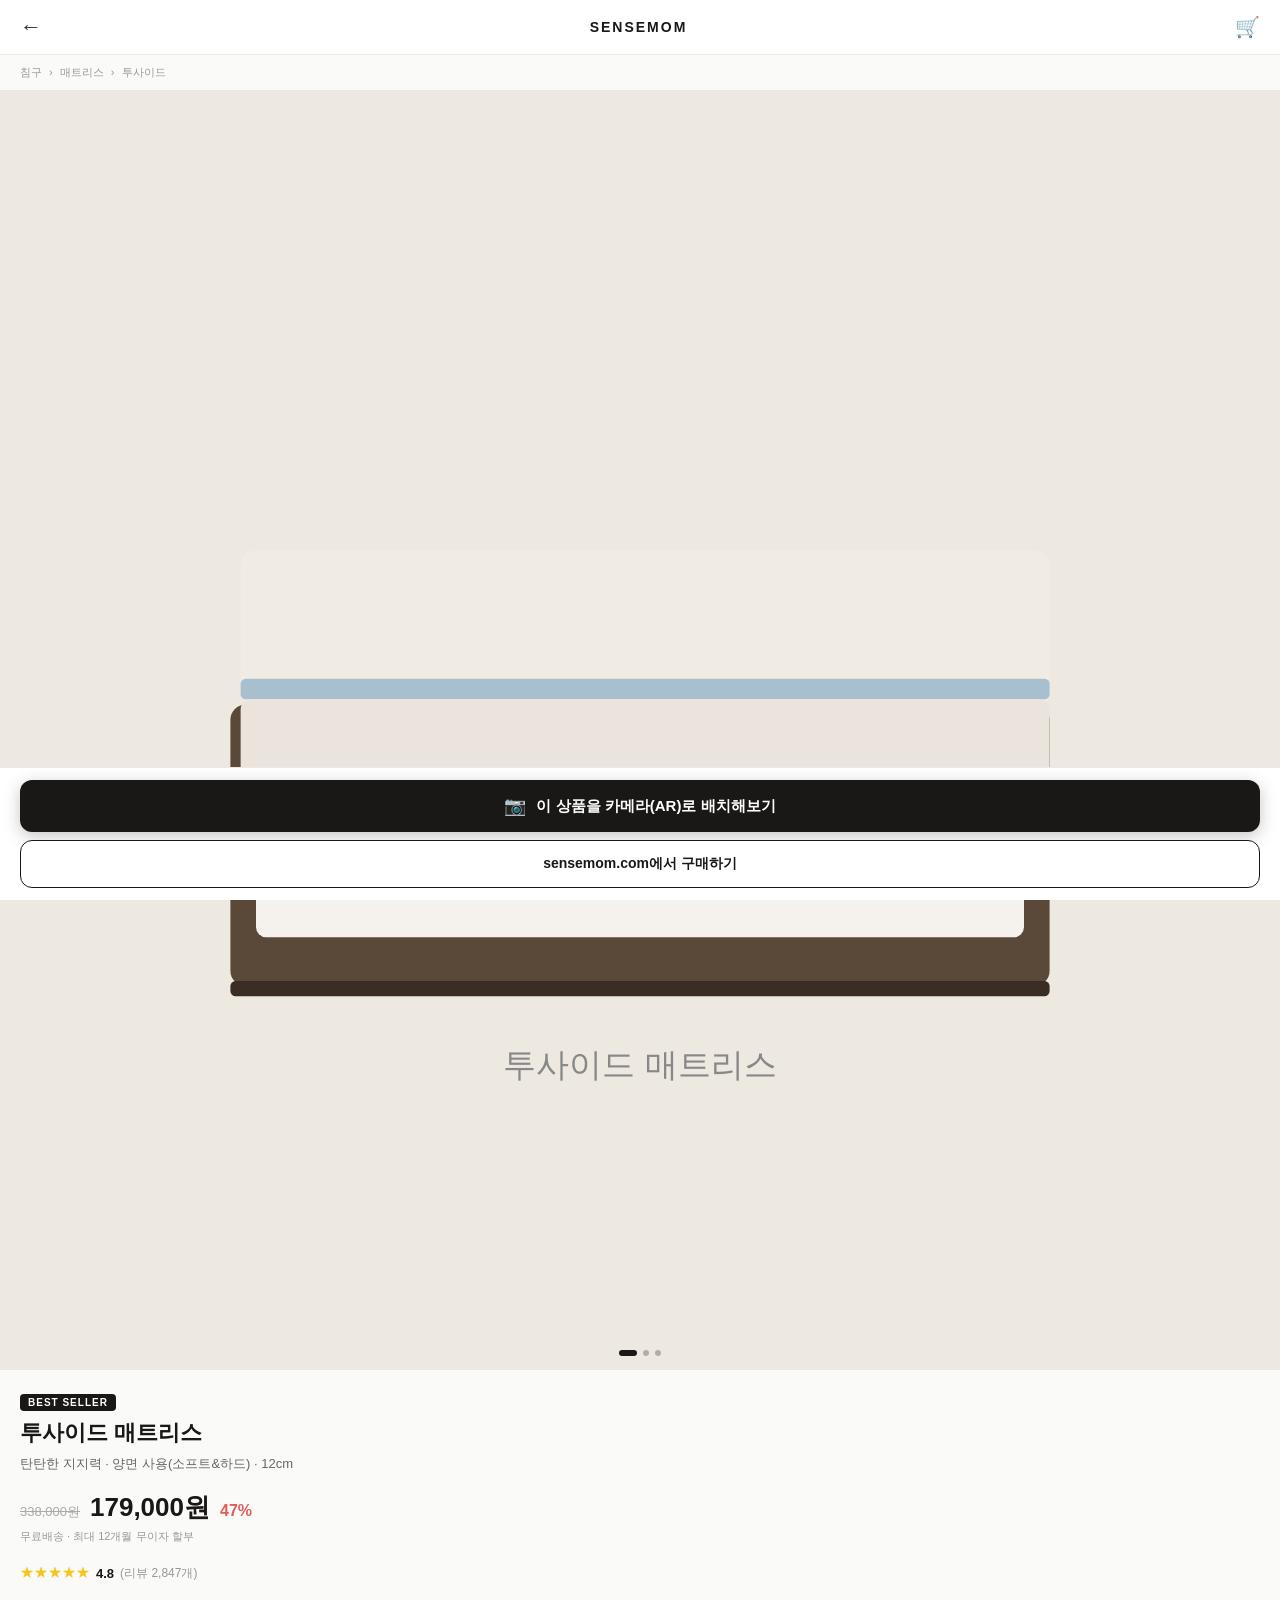
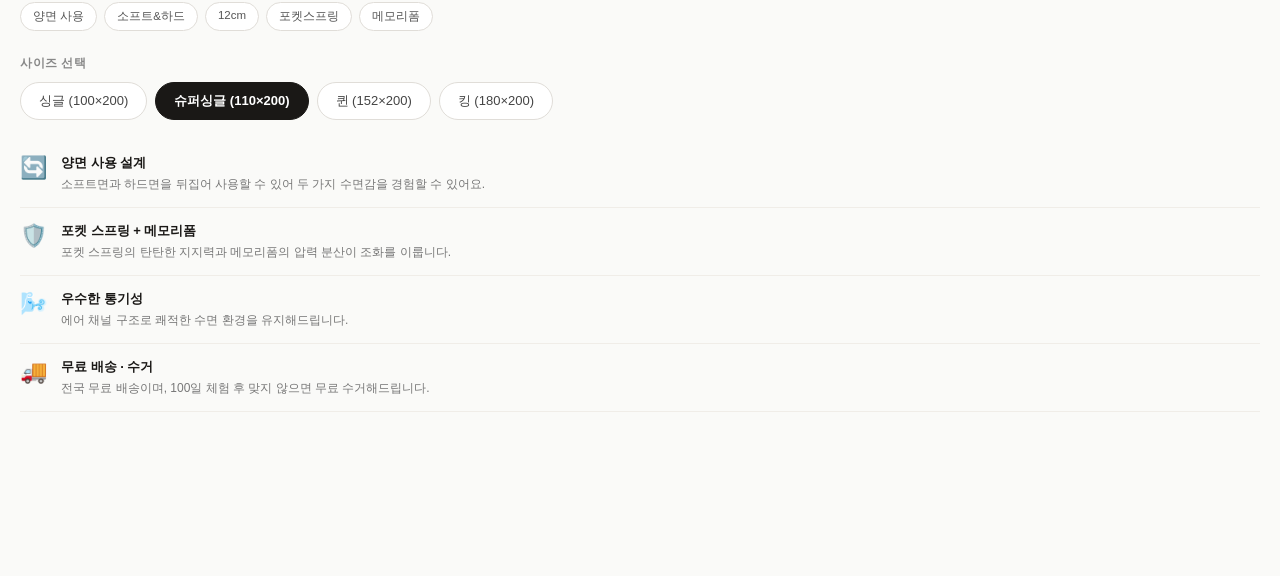
<file: product.html>
<!DOCTYPE html>
<html lang="ko">
<head>
    <meta charset="UTF-8">
    <meta name="viewport" content="width=device-width, initial-scale=1.0">
    <title>투사이드 매트리스 — SENSEMOM</title>
    <style>
    * { box-sizing: border-box; margin: 0; padding: 0; }
    html, body { background: #FAFAF8; font-family: 'Apple SD Gothic Neo','Malgun Gothic','Noto Sans KR',sans-serif; color: #1A1816; }

    /* 헤더 */
    .header {
        position: sticky; top: 0; z-index: 100;
        background: rgba(255,255,255,0.95); backdrop-filter: blur(10px);
        border-bottom: 1px solid #ECEAE5;
        display: flex; align-items: center; justify-content: space-between;
        padding: 14px 20px;
    }
    .header-back { font-size: 22px; color: #333; text-decoration: none; }
    .header-brand { font-size: 14px; font-weight: 800; letter-spacing: 2px; color: #1A1816; }
    .header-cart { font-size: 20px; color: #333; text-decoration: none; }

    /* 브레드크럼 */
    .breadcrumb { padding: 10px 20px; font-size: 11px; color: #999; }
    .breadcrumb span { margin: 0 4px; }

    /* 이미지 슬라이더 */
    .img-slider { position: relative; background: #F2F0EC; overflow: hidden; }
    .img-slides { display: flex; transition: transform .35s ease; }
    .img-slide {
        min-width: 100%; aspect-ratio: 1/1;
        display: flex; align-items: center; justify-content: center;
        font-size: 14px; color: #888; background: #F2F0EC; overflow: hidden;
    }
    .img-slide img { width: 100%; height: 100%; object-fit: cover; }
    .img-dot-row {
        position: absolute; bottom: 14px; left: 50%; transform: translateX(-50%);
        display: flex; gap: 6px;
    }
    .img-dot {
        width: 6px; height: 6px; border-radius: 50%;
        background: rgba(0,0,0,0.25); transition: all .2s;
    }
    .img-dot.on { background: #1A1816; width: 18px; border-radius: 3px; }

    /* 제품 정보 */
    .prod-info { padding: 22px 20px 0; }
    .prod-badge { display: inline-block; background: #1A1816; color: #fff; font-size: 10px; font-weight: 700; padding: 3px 8px; border-radius: 4px; letter-spacing: 1px; margin-bottom: 8px; }
    .prod-name { font-size: 22px; font-weight: 800; line-height: 1.3; margin-bottom: 6px; }
    .prod-sub  { font-size: 13px; color: #666; margin-bottom: 16px; line-height: 1.6; }

    .price-row { display: flex; align-items: baseline; gap: 10px; margin-bottom: 4px; }
    .price-orig { font-size: 13px; color: #aaa; text-decoration: line-through; }
    .price-sale { font-size: 26px; font-weight: 800; color: #1A1816; }
    .price-rate { font-size: 16px; font-weight: 700; color: #E05C5C; }
    .price-note { font-size: 11px; color: #999; margin-bottom: 20px; }

    /* 별점 */
    .rating { display: flex; align-items: center; gap: 6px; margin-bottom: 20px; }
    .stars { color: #F5C518; font-size: 14px; }
    .rating-num { font-size: 13px; font-weight: 600; }
    .rating-count { font-size: 12px; color: #999; }

    /* 태그 */
    .tags { display: flex; flex-wrap: wrap; gap: 7px; margin-bottom: 24px; }
    .tag {
        padding: 6px 12px; border: 1px solid #E0DDD8; border-radius: 20px;
        font-size: 11.5px; color: #555; background: #fff;
    }

    /* 옵션 */
    .option-section { padding: 0 20px; margin-bottom: 20px; }
    .option-title { font-size: 12px; font-weight: 600; color: #888; margin-bottom: 10px; letter-spacing: 0.5px; }
    .option-chips { display: flex; gap: 8px; flex-wrap: wrap; }
    .opt-chip {
        height: 38px; padding: 0 18px; border-radius: 20px;
        border: 1.5px solid #E0DDD8; background: #fff;
        font-size: 13px; color: #444; cursor: pointer; transition: all .2s;
        font-family: inherit;
    }
    .opt-chip:hover { border-color: #1A1816; color: #1A1816; }
    .opt-chip.on { border-color: #1A1816; background: #1A1816; color: #fff; font-weight: 700; }

    /* 특징 */
    .features { padding: 0 20px 24px; }
    .feature-item {
        display: flex; align-items: flex-start; gap: 14px;
        padding: 14px 0; border-bottom: 1px solid #F0EDE8;
    }
    .feature-icon { font-size: 22px; flex-shrink: 0; margin-top: 1px; }
    .feature-text h4 { font-size: 13px; font-weight: 700; margin-bottom: 3px; }
    .feature-text p  { font-size: 12px; color: #777; line-height: 1.5; }

    /* 하단 고정 버튼 */
    .bottom-bar {
        position: fixed; bottom: 0; left: 0; right: 0; z-index: 100;
        background: #fff; border-top: 1px solid #ECEAE5;
        padding: 12px 20px calc(12px + env(safe-area-inset-bottom));
        display: flex; flex-direction: column; gap: 8px;
    }

    /* AR 배치 버튼 (핵심!) */
    .ar-launch-btn {
        width: 100%; height: 52px;
        background: #1A1816; color: #fff;
        border: none; border-radius: 12px;
        font-size: 15px; font-weight: 700; font-family: inherit;
        cursor: pointer; display: flex; align-items: center; justify-content: center;
        gap: 10px; transition: all .2s; text-decoration: none;
        box-shadow: 0 4px 16px rgba(26,24,22,0.25);
    }
    .ar-launch-btn:hover { background: #333; }
    .ar-launch-btn:active { transform: scale(0.98); }
    .ar-icon { font-size: 18px; }

    .buy-now-btn {
        width: 100%; height: 48px;
        background: #fff; color: #1A1816;
        border: 1.5px solid #1A1816; border-radius: 12px;
        font-size: 14px; font-weight: 600; font-family: inherit;
        cursor: pointer; transition: all .2s; text-decoration: none;
        display: flex; align-items: center; justify-content: center;
    }
    .buy-now-btn:hover { background: #F5F3F0; }

    /* 스크롤 여백 */
    .scroll-pad { height: 140px; }
    </style>
</head>
<body>

    <div class="header">
        <a class="header-back" href="index.html">←</a>
        <span class="header-brand">SENSEMOM</span>
        <a class="header-cart" href="https://sensemom.com" target="_blank">🛒</a>
    </div>

    <div class="breadcrumb">침구 <span>›</span> 매트리스 <span>›</span> 투사이드</div>

    <!-- 이미지 슬라이더 -->
    <div class="img-slider" id="slider">
        <div class="img-slides" id="slides">
            <div class="img-slide" style="background:#EDE8E0;">
                <svg width="80%" height="80%" viewBox="0 0 400 300" fill="none">
                    <!-- 침대 일러스트 SVG -->
                    <rect x="40" y="140" width="320" height="110" rx="6" fill="#5A4838"/>
                    <rect x="44" y="80" width="316" height="60" rx="5" fill="#F0EBE3"/>
                    <rect x="44" y="130" width="316" height="8" rx="2" fill="#A8BFD0"/>
                    <rect x="44" y="138" width="316" height="60" rx="4" fill="#EAE4DC"/>
                    <rect x="50" y="176" width="300" height="55" rx="4" fill="#F5F2EE"/>
                    <rect x="50" y="170" width="130" height="40" rx="4" fill="#F8F5F0"/>
                    <rect x="200" y="170" width="150" height="40" rx="4" fill="#F5F2EE"/>
                    <rect x="40" y="248" width="320" height="6" rx="2" fill="#3A2E24"/>
                    <text x="200" y="285" text-anchor="middle" fill="#888" font-size="13" font-family="sans-serif">투사이드 매트리스</text>
                </svg>
            </div>
            <div class="img-slide" style="background:#F5F2EE; flex-direction:column; gap:12px;">
                <div style="font-size:14px;color:#666;padding:20px;text-align:center;line-height:1.8">
                    <strong style="font-size:18px;color:#1A1816;display:block;margin-bottom:8px">양면 사용 가능</strong>
                    소프트면 · 하드면<br>취향에 맞게 뒤집어 사용
                </div>
                <div style="display:flex;gap:8px;padding:0 20px">
                    <div style="flex:1;padding:14px;background:#fff;border-radius:10px;text-align:center;font-size:12px">
                        <div style="font-size:22px;margin-bottom:4px">☁️</div>소프트면<br><small style="color:#888">부드러운 수면</small>
                    </div>
                    <div style="flex:1;padding:14px;background:#fff;border-radius:10px;text-align:center;font-size:12px">
                        <div style="font-size:22px;margin-bottom:4px">💪</div>하드면<br><small style="color:#888">탄탄한 지지력</small>
                    </div>
                </div>
            </div>
            <div class="img-slide" style="background:#EAE4DC; flex-direction:column; justify-content:center; gap:6px; padding:30px;">
                <div style="font-size:13px;color:#888;letter-spacing:1px">THICKNESS</div>
                <div style="font-size:48px;font-weight:800;color:#1A1816">12<small style="font-size:20px">cm</small></div>
                <div style="font-size:13px;color:#555;line-height:1.7">포켓 스프링 + 메모리폼<br>이중 구조로 최적의 지지력</div>
            </div>
        </div>
        <div class="img-dot-row" id="dotRow">
            <div class="img-dot on"></div>
            <div class="img-dot"></div>
            <div class="img-dot"></div>
        </div>
    </div>

    <!-- 제품 정보 -->
    <div class="prod-info">
        <div class="prod-badge">BEST SELLER</div>
        <div class="prod-name">투사이드 매트리스</div>
        <div class="prod-sub">탄탄한 지지력 · 양면 사용(소프트&amp;하드) · 12cm</div>
        <div class="price-row">
            <span class="price-orig">338,000원</span>
            <span class="price-sale">179,000원</span>
            <span class="price-rate">47%</span>
        </div>
        <div class="price-note">무료배송 · 최대 12개월 무이자 할부</div>
        <div class="rating">
            <span class="stars">★★★★★</span>
            <span class="rating-num">4.8</span>
            <span class="rating-count">(리뷰 2,847개)</span>
        </div>
        <div class="tags">
            <span class="tag">양면 사용</span>
            <span class="tag">소프트&amp;하드</span>
            <span class="tag">12cm</span>
            <span class="tag">포켓스프링</span>
            <span class="tag">메모리폼</span>
        </div>
    </div>

    <!-- 사이즈 옵션 -->
    <div class="option-section">
        <div class="option-title">사이즈 선택</div>
        <div class="option-chips" id="sizeOpts">
            <button class="opt-chip" data-size="ss" onclick="selectSize(this)">싱글 (100×200)</button>
            <button class="opt-chip on" data-size="ss" onclick="selectSize(this)">슈퍼싱글 (110×200)</button>
            <button class="opt-chip" data-size="q" onclick="selectSize(this)">퀸 (152×200)</button>
            <button class="opt-chip" data-size="k" onclick="selectSize(this)">킹 (180×200)</button>
        </div>
    </div>

    <!-- 특징 -->
    <div class="features">
        <div class="feature-item">
            <div class="feature-icon">🔄</div>
            <div class="feature-text">
                <h4>양면 사용 설계</h4>
                <p>소프트면과 하드면을 뒤집어 사용할 수 있어 두 가지 수면감을 경험할 수 있어요.</p>
            </div>
        </div>
        <div class="feature-item">
            <div class="feature-icon">🛡️</div>
            <div class="feature-text">
                <h4>포켓 스프링 + 메모리폼</h4>
                <p>포켓 스프링의 탄탄한 지지력과 메모리폼의 압력 분산이 조화를 이룹니다.</p>
            </div>
        </div>
        <div class="feature-item">
            <div class="feature-icon">🌬️</div>
            <div class="feature-text">
                <h4>우수한 통기성</h4>
                <p>에어 채널 구조로 쾌적한 수면 환경을 유지해드립니다.</p>
            </div>
        </div>
        <div class="feature-item">
            <div class="feature-icon">🚚</div>
            <div class="feature-text">
                <h4>무료 배송 · 수거</h4>
                <p>전국 무료 배송이며, 100일 체험 후 맞지 않으면 무료 수거해드립니다.</p>
            </div>
        </div>
    </div>

    <div class="scroll-pad"></div>

    <!-- 하단 고정 버튼 -->
    <div class="bottom-bar">
        <!-- AR 배치 버튼 -->
        <a id="arBtn" href="ar.html?prod=twoside&size=ss" class="ar-launch-btn">
            <span class="ar-icon">📷</span>
            이 상품을 카메라(AR)로 배치해보기
        </a>
        <a href="https://sensemom.com" target="_blank" class="buy-now-btn">
            sensemom.com에서 구매하기
        </a>
    </div>

    <script>
    /* 슬라이더 */
    var slideIdx = 0;
    var slides   = document.getElementById('slides');
    var dots     = document.querySelectorAll('.img-dot');
    var startX   = 0;

    document.getElementById('slider').addEventListener('touchstart', function(e) {
        startX = e.touches[0].clientX;
    }, { passive: true });
    document.getElementById('slider').addEventListener('touchend', function(e) {
        var dx = e.changedTouches[0].clientX - startX;
        if (Math.abs(dx) > 40) { slideIdx += dx < 0 ? 1 : -1; goSlide(); }
    }, { passive: true });

    function goSlide() {
        slideIdx = Math.max(0, Math.min(dots.length - 1, slideIdx));
        slides.style.transform = 'translateX(-' + slideIdx * 100 + '%)';
        dots.forEach(function(d, i) { d.classList.toggle('on', i === slideIdx); });
    }

    /* 사이즈 선택 */
    var selSize = 'ss';
    function selectSize(el) {
        document.querySelectorAll('.opt-chip').forEach(function(b) { b.classList.remove('on'); });
        el.classList.add('on');
        selSize = el.dataset.size;
        document.getElementById('arBtn').href = 'ar.html?prod=twoside&size=' + selSize;
    }
    </script>
</body>
</html>
</file>
